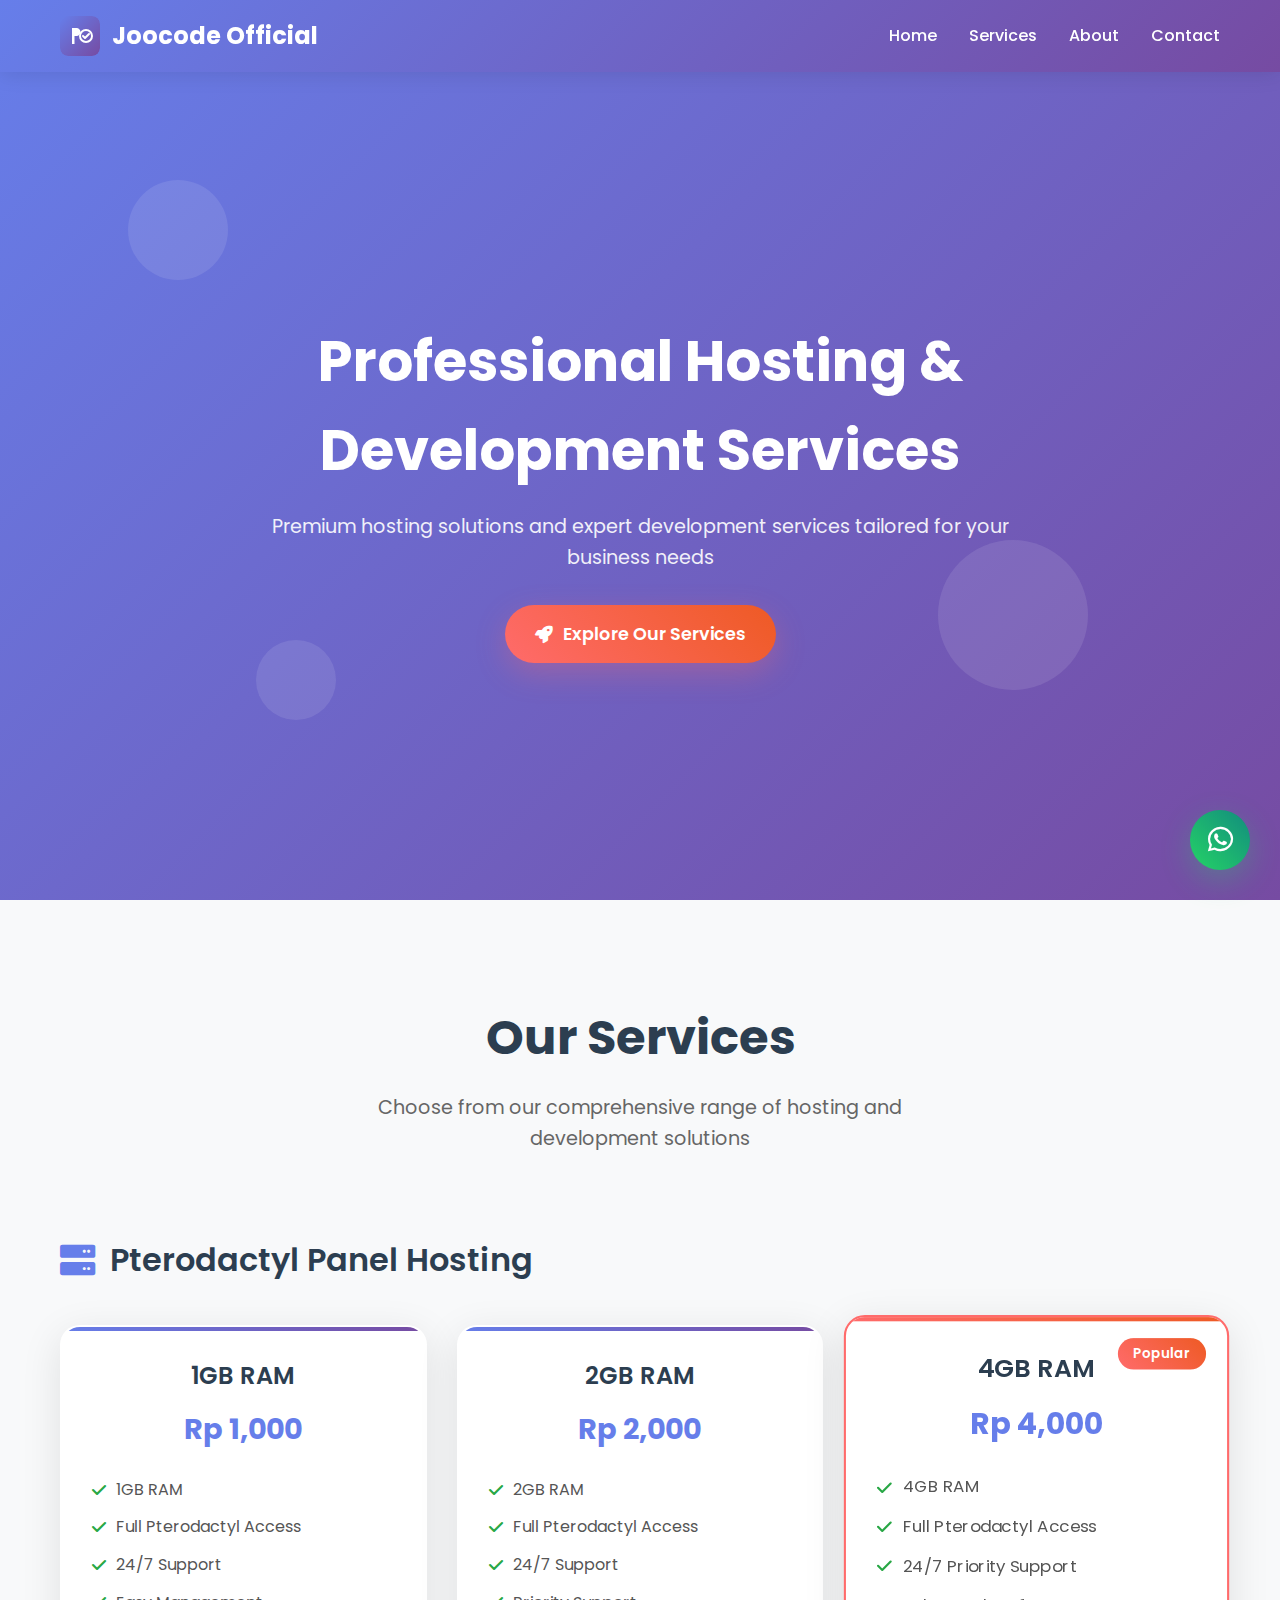
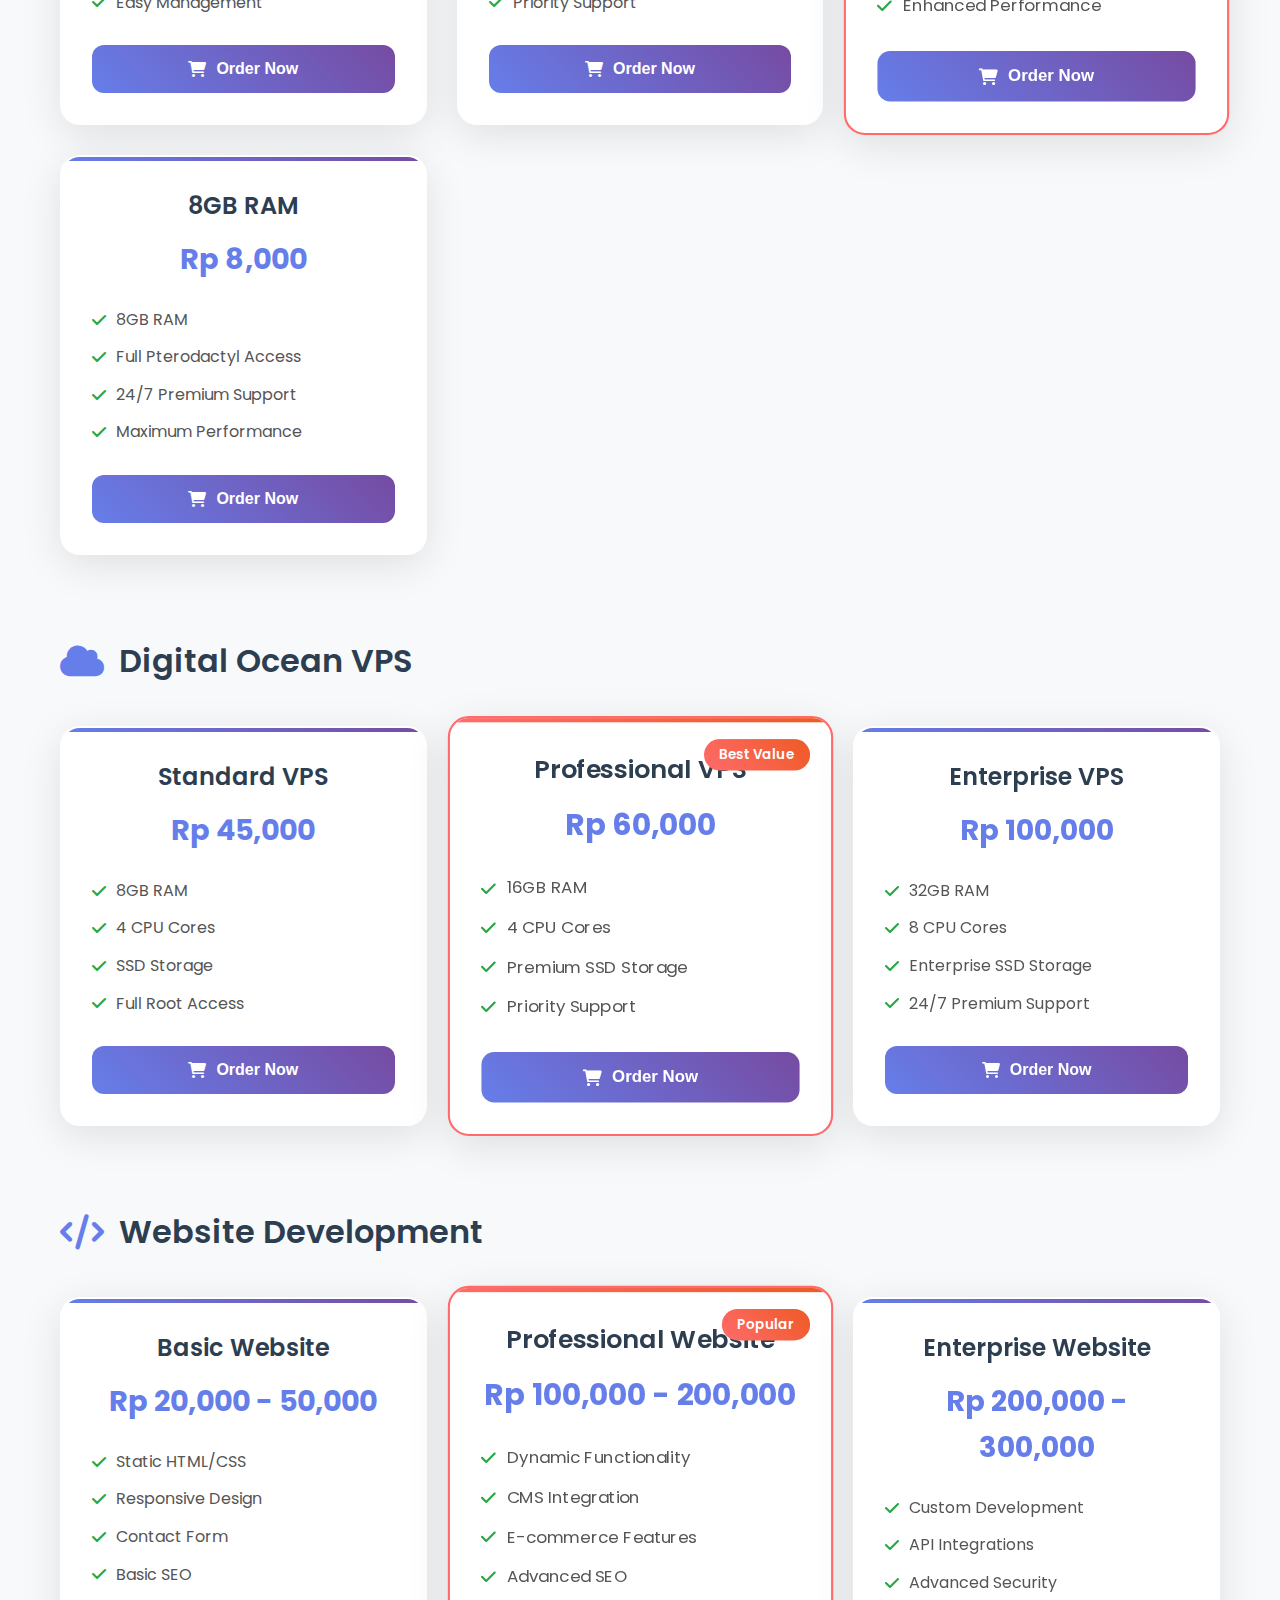
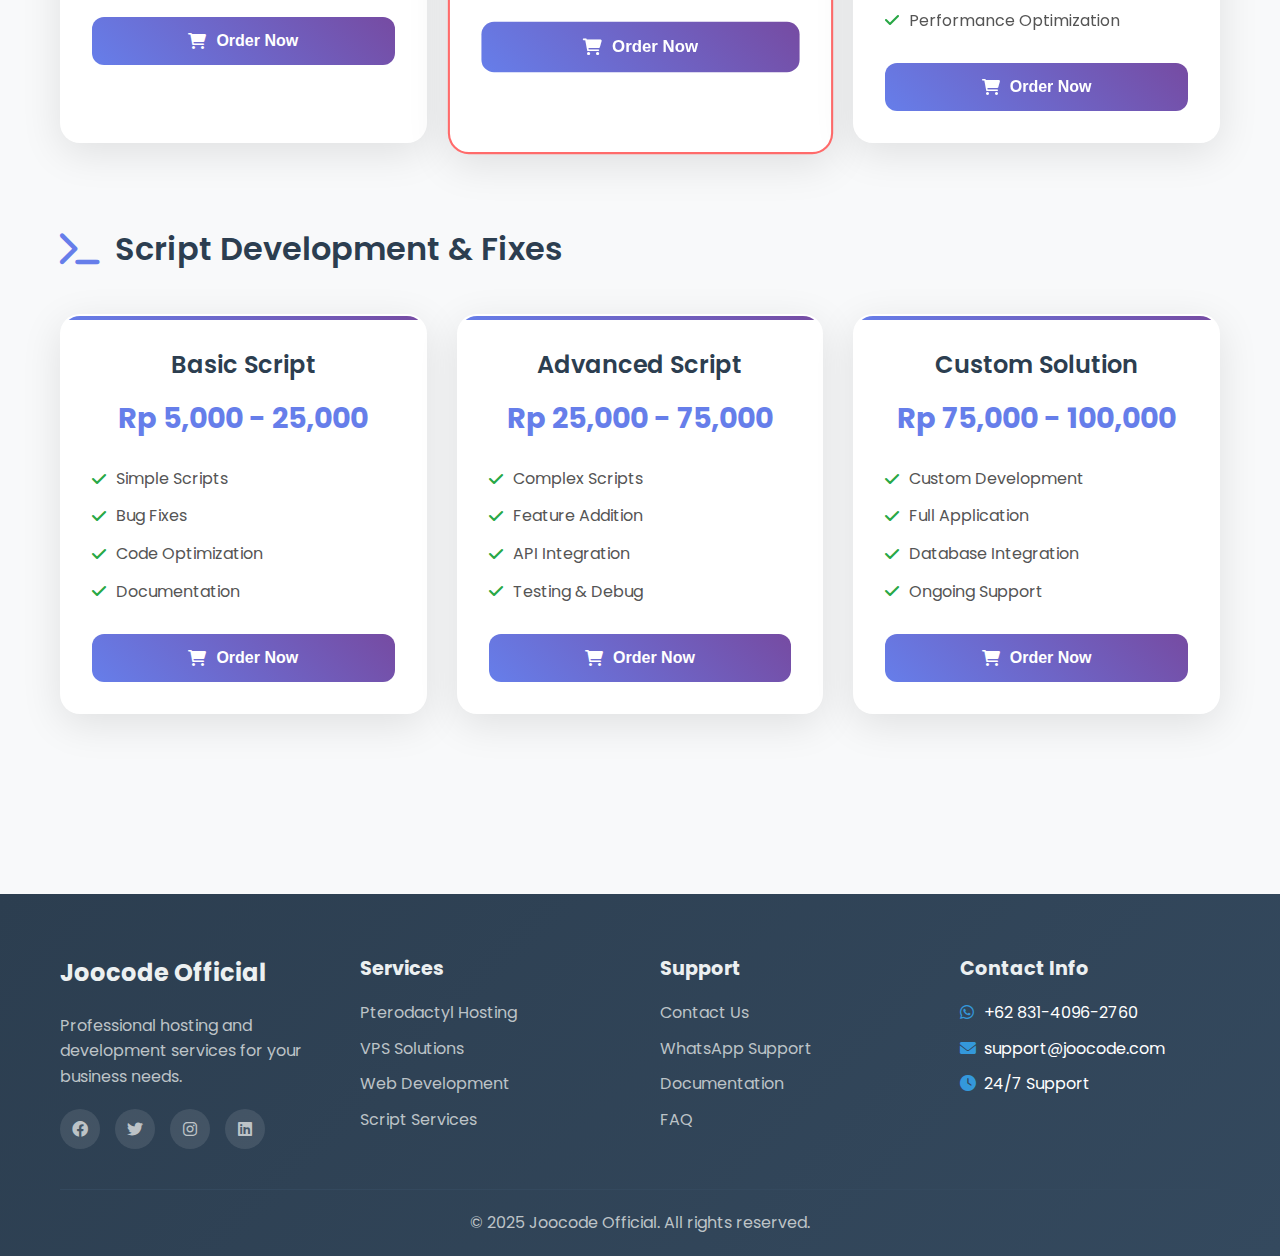
<file: indexx.html>
<!DOCTYPE html>
<html lang="en">
<head>
    <meta charset="UTF-8">
    <meta name="viewport" content="width=device-width, initial-scale=1.0">
    <title>Joocode Official - Professional Hosting & Development Services</title>
    <meta name="description" content="Professional hosting services, VPS solutions, and web development services from Joocode Official">
    <link rel="stylesheet" href="styles.css">
    <link rel="stylesheet" href="https://cdnjs.cloudflare.com/ajax/libs/font-awesome/6.0.0/css/all.min.css">
    <link href="https://fonts.googleapis.com/css2?family=Poppins:wght@300;400;500;600;700&display=swap" rel="stylesheet">
</head>
<body>
    <!-- Header -->
    <header class="header">
        <nav class="navbar">
            <div class="nav-container">
                <div class="nav-logo">
                    <img src="assets/logo.svg" alt="Joocode Official" class="logo">
                    <span class="brand-name">Joocode Official</span>
                </div>
                <div class="nav-menu">
                    <a href="#home" class="nav-link">Home</a>
                    <a href="#services" class="nav-link">Services</a>
                    <a href="#about" class="nav-link">About</a>
                    <a href="#contact" class="nav-link">Contact</a>
                </div>
                <div class="hamburger">
                    <span class="bar"></span>
                    <span class="bar"></span>
                    <span class="bar"></span>
                </div>
            </div>
        </nav>
    </header>

    <!-- Hero Section -->
    <section id="home" class="hero">
        <div class="hero-content">
            <h1 class="hero-title">Professional Hosting & Development Services</h1>
            <p class="hero-subtitle">Premium hosting solutions and expert development services tailored for your business needs</p>
            <a href="#services" class="cta-button">
                <i class="fas fa-rocket"></i>
                Explore Our Services
            </a>
        </div>
        <div class="hero-background">
            <div class="floating-elements">
                <div class="floating-element"></div>
                <div class="floating-element"></div>
                <div class="floating-element"></div>
            </div>
        </div>
    </section>

    <!-- Services Section -->
    <section id="services" class="services">
        <div class="container">
            <div class="section-header">
                <h2 class="section-title">Our Services</h2>
                <p class="section-subtitle">Choose from our comprehensive range of hosting and development solutions</p>
            </div>

            <!-- Pterodactyl Panel -->
            <div class="service-category">
                <h3 class="category-title">
                    <i class="fas fa-server"></i>
                    Pterodactyl Panel Hosting
                </h3>
                <div class="products-grid">
                    <div class="product-card" data-category="pterodactyl" data-ram="1" data-price="1000">
                        <div class="product-header">
                            <h4 class="product-title">1GB RAM</h4>
                            <div class="product-price">Rp 1,000</div>
                        </div>
                        <div class="product-features">
                            <ul>
                                <li><i class="fas fa-check"></i> 1GB RAM</li>
                                <li><i class="fas fa-check"></i> Full Pterodactyl Access</li>
                                <li><i class="fas fa-check"></i> 24/7 Support</li>
                                <li><i class="fas fa-check"></i> Easy Management</li>
                            </ul>
                        </div>
                        <button class="order-btn" onclick="openOrderModal('Pterodactyl Panel 1GB RAM', 'Rp 1,000', 'High-performance Pterodactyl panel hosting with 1GB RAM allocation for small to medium projects.')">
                            <i class="fas fa-shopping-cart"></i>
                            Order Now
                        </button>
                    </div>

                    <div class="product-card" data-category="pterodactyl" data-ram="2" data-price="2000">
                        <div class="product-header">
                            <h4 class="product-title">2GB RAM</h4>
                            <div class="product-price">Rp 2,000</div>
                        </div>
                        <div class="product-features">
                            <ul>
                                <li><i class="fas fa-check"></i> 2GB RAM</li>
                                <li><i class="fas fa-check"></i> Full Pterodactyl Access</li>
                                <li><i class="fas fa-check"></i> 24/7 Support</li>
                                <li><i class="fas fa-check"></i> Priority Support</li>
                            </ul>
                        </div>
                        <button class="order-btn" onclick="openOrderModal('Pterodactyl Panel 2GB RAM', 'Rp 2,000', 'Enhanced Pterodactyl panel hosting with 2GB RAM allocation for medium-sized applications.')">
                            <i class="fas fa-shopping-cart"></i>
                            Order Now
                        </button>
                    </div>

                    <div class="product-card featured" data-category="pterodactyl" data-ram="4" data-price="4000">
                        <div class="featured-badge">Popular</div>
                        <div class="product-header">
                            <h4 class="product-title">4GB RAM</h4>
                            <div class="product-price">Rp 4,000</div>
                        </div>
                        <div class="product-features">
                            <ul>
                                <li><i class="fas fa-check"></i> 4GB RAM</li>
                                <li><i class="fas fa-check"></i> Full Pterodactyl Access</li>
                                <li><i class="fas fa-check"></i> 24/7 Priority Support</li>
                                <li><i class="fas fa-check"></i> Enhanced Performance</li>
                            </ul>
                        </div>
                        <button class="order-btn" onclick="openOrderModal('Pterodactyl Panel 4GB RAM', 'Rp 4,000', 'Premium Pterodactyl panel hosting with 4GB RAM allocation for high-performance applications.')">
                            <i class="fas fa-shopping-cart"></i>
                            Order Now
                        </button>
                    </div>

                    <div class="product-card" data-category="pterodactyl" data-ram="8" data-price="8000">
                        <div class="product-header">
                            <h4 class="product-title">8GB RAM</h4>
                            <div class="product-price">Rp 8,000</div>
                        </div>
                        <div class="product-features">
                            <ul>
                                <li><i class="fas fa-check"></i> 8GB RAM</li>
                                <li><i class="fas fa-check"></i> Full Pterodactyl Access</li>
                                <li><i class="fas fa-check"></i> 24/7 Premium Support</li>
                                <li><i class="fas fa-check"></i> Maximum Performance</li>
                            </ul>
                        </div>
                        <button class="order-btn" onclick="openOrderModal('Pterodactyl Panel 8GB RAM', 'Rp 8,000', 'Enterprise-grade Pterodactyl panel hosting with 8GB RAM allocation for demanding applications.')">
                            <i class="fas fa-shopping-cart"></i>
                            Order Now
                        </button>
                    </div>
                </div>
            </div>

            <!-- VPS Services -->
            <div class="service-category">
                <h3 class="category-title">
                    <i class="fas fa-cloud"></i>
                    Digital Ocean VPS
                </h3>
                <div class="products-grid">
                    <div class="product-card">
                        <div class="product-header">
                            <h4 class="product-title">Standard VPS</h4>
                            <div class="product-price">Rp 45,000</div>
                        </div>
                        <div class="product-features">
                            <ul>
                                <li><i class="fas fa-check"></i> 8GB RAM</li>
                                <li><i class="fas fa-check"></i> 4 CPU Cores</li>
                                <li><i class="fas fa-check"></i> SSD Storage</li>
                                <li><i class="fas fa-check"></i> Full Root Access</li>
                            </ul>
                        </div>
                        <button class="order-btn" onclick="openOrderModal('Digital Ocean VPS Standard', 'Rp 45,000', 'High-performance VPS with 8GB RAM and 4 CPU cores, perfect for small to medium applications.')">
                            <i class="fas fa-shopping-cart"></i>
                            Order Now
                        </button>
                    </div>

                    <div class="product-card featured">
                        <div class="featured-badge">Best Value</div>
                        <div class="product-header">
                            <h4 class="product-title">Professional VPS</h4>
                            <div class="product-price">Rp 60,000</div>
                        </div>
                        <div class="product-features">
                            <ul>
                                <li><i class="fas fa-check"></i> 16GB RAM</li>
                                <li><i class="fas fa-check"></i> 4 CPU Cores</li>
                                <li><i class="fas fa-check"></i> Premium SSD Storage</li>
                                <li><i class="fas fa-check"></i> Priority Support</li>
                            </ul>
                        </div>
                        <button class="order-btn" onclick="openOrderModal('Digital Ocean VPS Professional', 'Rp 60,000', 'Enhanced VPS with 16GB RAM and 4 CPU cores, ideal for professional applications and websites.')">
                            <i class="fas fa-shopping-cart"></i>
                            Order Now
                        </button>
                    </div>

                    <div class="product-card">
                        <div class="product-header">
                            <h4 class="product-title">Enterprise VPS</h4>
                            <div class="product-price">Rp 100,000</div>
                        </div>
                        <div class="product-features">
                            <ul>
                                <li><i class="fas fa-check"></i> 32GB RAM</li>
                                <li><i class="fas fa-check"></i> 8 CPU Cores</li>
                                <li><i class="fas fa-check"></i> Enterprise SSD Storage</li>
                                <li><i class="fas fa-check"></i> 24/7 Premium Support</li>
                            </ul>
                        </div>
                        <button class="order-btn" onclick="openOrderModal('Digital Ocean VPS Enterprise', 'Rp 100,000', 'Enterprise-grade VPS with 32GB RAM and 8 CPU cores for high-demand applications and services.')">
                            <i class="fas fa-shopping-cart"></i>
                            Order Now
                        </button>
                    </div>
                </div>
            </div>

            <!-- Website Development -->
            <div class="service-category">
                <h3 class="category-title">
                    <i class="fas fa-code"></i>
                    Website Development
                </h3>
                <div class="products-grid">
                    <div class="product-card">
                        <div class="product-header">
                            <h4 class="product-title">Basic Website</h4>
                            <div class="product-price">Rp 20,000 - 50,000</div>
                        </div>
                        <div class="product-features">
                            <ul>
                                <li><i class="fas fa-check"></i> Static HTML/CSS</li>
                                <li><i class="fas fa-check"></i> Responsive Design</li>
                                <li><i class="fas fa-check"></i> Contact Form</li>
                                <li><i class="fas fa-check"></i> Basic SEO</li>
                            </ul>
                        </div>
                        <button class="order-btn" onclick="openOrderModal('Basic Website Development', 'Rp 20,000 - 50,000', 'Professional static website with responsive design, perfect for personal portfolios and small businesses.')">
                            <i class="fas fa-shopping-cart"></i>
                            Order Now
                        </button>
                    </div>

                    <div class="product-card featured">
                        <div class="featured-badge">Popular</div>
                        <div class="product-header">
                            <h4 class="product-title">Professional Website</h4>
                            <div class="product-price">Rp 100,000 - 200,000</div>
                        </div>
                        <div class="product-features">
                            <ul>
                                <li><i class="fas fa-check"></i> Dynamic Functionality</li>
                                <li><i class="fas fa-check"></i> CMS Integration</li>
                                <li><i class="fas fa-check"></i> E-commerce Features</li>
                                <li><i class="fas fa-check"></i> Advanced SEO</li>
                            </ul>
                        </div>
                        <button class="order-btn" onclick="openOrderModal('Professional Website Development', 'Rp 100,000 - 200,000', 'Full-featured dynamic website with CMS, e-commerce capabilities, and advanced functionality.')">
                            <i class="fas fa-shopping-cart"></i>
                            Order Now
                        </button>
                    </div>

                    <div class="product-card">
                        <div class="product-header">
                            <h4 class="product-title">Enterprise Website</h4>
                            <div class="product-price">Rp 200,000 - 300,000</div>
                        </div>
                        <div class="product-features">
                            <ul>
                                <li><i class="fas fa-check"></i> Custom Development</li>
                                <li><i class="fas fa-check"></i> API Integrations</li>
                                <li><i class="fas fa-check"></i> Advanced Security</li>
                                <li><i class="fas fa-check"></i> Performance Optimization</li>
                            </ul>
                        </div>
                        <button class="order-btn" onclick="openOrderModal('Enterprise Website Development', 'Rp 200,000 - 300,000', 'Custom enterprise-grade website with advanced features, API integrations, and premium performance.')">
                            <i class="fas fa-shopping-cart"></i>
                            Order Now
                        </button>
                    </div>
                </div>
            </div>

            <!-- Script Services -->
            <div class="service-category">
                <h3 class="category-title">
                    <i class="fas fa-terminal"></i>
                    Script Development & Fixes
                </h3>
                <div class="products-grid">
                    <div class="product-card">
                        <div class="product-header">
                            <h4 class="product-title">Basic Script</h4>
                            <div class="product-price">Rp 5,000 - 25,000</div>
                        </div>
                        <div class="product-features">
                            <ul>
                                <li><i class="fas fa-check"></i> Simple Scripts</li>
                                <li><i class="fas fa-check"></i> Bug Fixes</li>
                                <li><i class="fas fa-check"></i> Code Optimization</li>
                                <li><i class="fas fa-check"></i> Documentation</li>
                            </ul>
                        </div>
                        <button class="order-btn" onclick="openOrderModal('Basic Script Development', 'Rp 5,000 - 25,000', 'Simple script development, bug fixes, and code optimization for basic automation needs.')">
                            <i class="fas fa-shopping-cart"></i>
                            Order Now
                        </button>
                    </div>

                    <div class="product-card">
                        <div class="product-header">
                            <h4 class="product-title">Advanced Script</h4>
                            <div class="product-price">Rp 25,000 - 75,000</div>
                        </div>
                        <div class="product-features">
                            <ul>
                                <li><i class="fas fa-check"></i> Complex Scripts</li>
                                <li><i class="fas fa-check"></i> Feature Addition</li>
                                <li><i class="fas fa-check"></i> API Integration</li>
                                <li><i class="fas fa-check"></i> Testing & Debug</li>
                            </ul>
                        </div>
                        <button class="order-btn" onclick="openOrderModal('Advanced Script Development', 'Rp 25,000 - 75,000', 'Complex script development with feature additions, API integrations, and comprehensive testing.')">
                            <i class="fas fa-shopping-cart"></i>
                            Order Now
                        </button>
                    </div>

                    <div class="product-card">
                        <div class="product-header">
                            <h4 class="product-title">Custom Solution</h4>
                            <div class="product-price">Rp 75,000 - 100,000</div>
                        </div>
                        <div class="product-features">
                            <ul>
                                <li><i class="fas fa-check"></i> Custom Development</li>
                                <li><i class="fas fa-check"></i> Full Application</li>
                                <li><i class="fas fa-check"></i> Database Integration</li>
                                <li><i class="fas fa-check"></i> Ongoing Support</li>
                            </ul>
                        </div>
                        <button class="order-btn" onclick="openOrderModal('Custom Script Solution', 'Rp 75,000 - 100,000', 'Complete custom script solutions with database integration and full application development.')">
                            <i class="fas fa-shopping-cart"></i>
                            Order Now
                        </button>
                    </div>
                </div>
            </div>
        </div>
    </section>

    <!-- Order Modal -->
    <div id="orderModal" class="modal">
        <div class="modal-content">
            <span class="close" onclick="closeOrderModal()">&times;</span>
            <div class="modal-header">
                <h2 id="modalTitle">Order Product</h2>
                <div id="modalPrice" class="modal-price"></div>
            </div>
            <div class="modal-body">
                <p id="modalDescription"></p>
                <div class="order-form">
                    <div class="form-group">
                        <label for="buyerNotes">Order Notes (Optional)</label>
                        <textarea id="buyerNotes" placeholder="Any special requirements or notes for your order..."></textarea>
                    </div>
                    <button class="continue-btn" onclick="showPaymentOptions()">
                        <i class="fas fa-arrow-right"></i>
                        Continue to Payment
                    </button>
                </div>
            </div>
        </div>
    </div>

    <!-- Payment Modal -->
    <div id="paymentModal" class="modal">
        <div class="modal-content payment-modal">
            <span class="close" onclick="closePaymentModal()">&times;</span>
            <div class="modal-header">
                <h2>Payment</h2>
                <p class="payment-subtitle">Choose your preferred payment method</p>
            </div>
            <div class="modal-body">
                <!-- Order Summary Card -->
                <div class="order-summary-card">
                    <div id="orderSummary"></div>
                </div>

                <!-- Payment Methods -->
                <div class="payment-section">
                    <h3>Payment Method</h3>
                    <div class="payment-methods-grid">
                        <button class="payment-method-card" onclick="selectPayment('qris')">
                            <div class="payment-icon qris-icon">
                                <i class="fas fa-qrcode"></i>
                            </div>
                            <span>QRIS</span>
                        </button>
                        <button class="payment-method-card" onclick="selectPayment('dana')">
                            <div class="payment-icon dana-icon">
                                <i class="fas fa-wallet"></i>
                            </div>
                            <span>DANA</span>
                        </button>
                        <button class="payment-method-card" onclick="selectPayment('gopay')">
                            <div class="payment-icon gopay-icon">
                                <i class="fas fa-mobile-alt"></i>
                            </div>
                            <span>GoPay</span>
                        </button>
                        <button class="payment-method-card" onclick="selectPayment('bri')">
                            <div class="payment-icon bri-icon">
                                <i class="fas fa-university"></i>
                            </div>
                            <span>BRI</span>
                        </button>
                    </div>
                </div>

                <!-- Payment Details -->
                <div id="paymentDetails" class="payment-details-new" style="display: none;">
                    <div class="payment-info-card">
                        <div class="payment-header">
                            <div id="paymentIconDisplay" class="payment-icon-large"></div>
                            <h3 id="paymentMethodTitle"></h3>
                        </div>
                        <div id="paymentMethodDetails" class="payment-content"></div>
                        
                        <!-- Warning Notice -->
                        <div class="payment-warning">
                            <i class="fas fa-exclamation-triangle"></i>
                            <span>Transfer the exact amount. Keep your receipt!</span>
                        </div>

                        <!-- Action Button -->
                        <button class="confirm-payment-btn" onclick="confirmTransfer()">
                            <i class="fas fa-whatsapp"></i>
                            Complete Payment via WhatsApp
                        </button>
                    </div>
                </div>
            </div>
        </div>
    </div>

    <!-- WhatsApp Floating Button -->
    <div class="whatsapp-float" onclick="openWhatsApp()">
        <i class="fab fa-whatsapp"></i>
    </div>

    <!-- Footer -->
    <footer class="footer">
        <div class="container">
            <div class="footer-content">
                <div class="footer-section">
                    <h3>Joocode Official</h3>
                    <p>Professional hosting and development services for your business needs.</p>
                    <div class="social-links">
                        <a href="#" class="social-link"><i class="fab fa-facebook"></i></a>
                        <a href="#" class="social-link"><i class="fab fa-twitter"></i></a>
                        <a href="#" class="social-link"><i class="fab fa-instagram"></i></a>
                        <a href="#" class="social-link"><i class="fab fa-linkedin"></i></a>
                    </div>
                </div>
                <div class="footer-section">
                    <h4>Services</h4>
                    <ul>
                        <li><a href="#services">Pterodactyl Hosting</a></li>
                        <li><a href="#services">VPS Solutions</a></li>
                        <li><a href="#services">Web Development</a></li>
                        <li><a href="#services">Script Services</a></li>
                    </ul>
                </div>
                <div class="footer-section">
                    <h4>Support</h4>
                    <ul>
                        <li><a href="#contact">Contact Us</a></li>
                        <li><a href="#" onclick="openWhatsApp()">WhatsApp Support</a></li>
                        <li><a href="#">Documentation</a></li>
                        <li><a href="#">FAQ</a></li>
                    </ul>
                </div>
                <div class="footer-section">
                    <h4>Contact Info</h4>
                    <ul>
                        <li><i class="fab fa-whatsapp"></i> +62 831-4096-2760</li>
                        <li><i class="fas fa-envelope"></i> support@joocode.com</li>
                        <li><i class="fas fa-clock"></i> 24/7 Support</li>
                    </ul>
                </div>
            </div>
            <div class="footer-bottom">
                <p>&copy; 2025 Joocode Official. All rights reserved.</p>
            </div>
        </div>
    </footer>

    <script src="script.js"></script>
</body>
</html>
</file>
<file: styles.css>
/* Reset and Base Styles */
* {
    margin: 0;
    padding: 0;
    box-sizing: border-box;
}

body {
    font-family: 'Poppins', sans-serif;
    line-height: 1.6;
    color: #333;
    overflow-x: hidden;
}

.container {
    max-width: 1200px;
    margin: 0 auto;
    padding: 0 20px;
}

/* Header Styles */
.header {
    background: linear-gradient(135deg, #667eea 0%, #764ba2 100%);
    position: fixed;
    top: 0;
    width: 100%;
    z-index: 1000;
    backdrop-filter: blur(10px);
    box-shadow: 0 2px 20px rgba(0,0,0,0.1);
}

.navbar {
    padding: 1rem 0;
}

.nav-container {
    display: flex;
    justify-content: space-between;
    align-items: center;
    max-width: 1200px;
    margin: 0 auto;
    padding: 0 20px;
}

.nav-logo {
    display: flex;
    align-items: center;
    gap: 12px;
}

.logo {
    width: 40px;
    height: 40px;
    border-radius: 8px;
}

.brand-name {
    font-size: 1.5rem;
    font-weight: 700;
    color: white;
}

.nav-menu {
    display: flex;
    gap: 2rem;
}

.nav-link {
    color: white;
    text-decoration: none;
    font-weight: 500;
    transition: all 0.3s ease;
    position: relative;
}

.nav-link:hover {
    color: #ffeb3b;
    transform: translateY(-2px);
}

.nav-link::after {
    content: '';
    position: absolute;
    bottom: -5px;
    left: 0;
    width: 0;
    height: 2px;
    background: #ffeb3b;
    transition: width 0.3s ease;
}

.nav-link:hover::after {
    width: 100%;
}

.hamburger {
    display: none;
    flex-direction: column;
    cursor: pointer;
}

.bar {
    width: 25px;
    height: 3px;
    background: white;
    margin: 3px 0;
    transition: 0.3s;
    border-radius: 2px;
}

/* Hero Section */
.hero {
    background: linear-gradient(135deg, #667eea 0%, #764ba2 100%);
    min-height: 100vh;
    display: flex;
    align-items: center;
    justify-content: center;
    position: relative;
    overflow: hidden;
    color: white;
    text-align: center;
    padding-top: 80px;
}

.hero-content {
    z-index: 2;
    max-width: 800px;
    padding: 0 20px;
}

.hero-title {
    font-size: 3.5rem;
    font-weight: 700;
    margin-bottom: 1rem;
    animation: fadeInUp 1s ease;
}

.hero-subtitle {
    font-size: 1.2rem;
    margin-bottom: 2rem;
    opacity: 0.9;
    animation: fadeInUp 1s ease 0.2s both;
}

.cta-button {
    display: inline-flex;
    align-items: center;
    gap: 10px;
    background: linear-gradient(45deg, #ff6b6b, #ee5a24);
    color: white;
    padding: 15px 30px;
    border-radius: 50px;
    text-decoration: none;
    font-weight: 600;
    font-size: 1.1rem;
    transition: all 0.3s ease;
    box-shadow: 0 10px 30px rgba(255, 107, 107, 0.3);
    animation: fadeInUp 1s ease 0.4s both;
}

.cta-button:hover {
    transform: translateY(-3px);
    box-shadow: 0 15px 40px rgba(255, 107, 107, 0.4);
}

.hero-background {
    position: absolute;
    top: 0;
    left: 0;
    width: 100%;
    height: 100%;
    z-index: 1;
}

.floating-elements {
    position: absolute;
    width: 100%;
    height: 100%;
}

.floating-element {
    position: absolute;
    background: rgba(255, 255, 255, 0.1);
    border-radius: 50%;
    animation: float 6s ease-in-out infinite;
}

.floating-element:nth-child(1) {
    width: 100px;
    height: 100px;
    top: 20%;
    left: 10%;
    animation-delay: 0s;
}

.floating-element:nth-child(2) {
    width: 150px;
    height: 150px;
    top: 60%;
    right: 15%;
    animation-delay: 2s;
}

.floating-element:nth-child(3) {
    width: 80px;
    height: 80px;
    bottom: 20%;
    left: 20%;
    animation-delay: 4s;
}

/* Services Section */
.services {
    padding: 100px 0;
    background: #f8f9fa;
}

.section-header {
    text-align: center;
    margin-bottom: 80px;
}

.section-title {
    font-size: 3rem;
    font-weight: 700;
    color: #2c3e50;
    margin-bottom: 1rem;
}

.section-subtitle {
    font-size: 1.2rem;
    color: #666;
    max-width: 600px;
    margin: 0 auto;
}

.service-category {
    margin-bottom: 80px;
}

.category-title {
    font-size: 2rem;
    font-weight: 600;
    color: #2c3e50;
    margin-bottom: 40px;
    display: flex;
    align-items: center;
    gap: 15px;
}

.category-title i {
    color: #667eea;
    font-size: 2.2rem;
}

.products-grid {
    display: grid;
    grid-template-columns: repeat(auto-fit, minmax(300px, 1fr));
    gap: 30px;
    margin-top: 40px;
}

.product-card {
    background: white;
    border-radius: 20px;
    padding: 30px;
    box-shadow: 0 10px 40px rgba(0,0,0,0.1);
    transition: all 0.3s ease;
    border: 2px solid transparent;
    position: relative;
    overflow: hidden;
}

.product-card::before {
    content: '';
    position: absolute;
    top: 0;
    left: 0;
    width: 100%;
    height: 4px;
    background: linear-gradient(45deg, #667eea, #764ba2);
}

.product-card:hover {
    transform: translateY(-10px);
    box-shadow: 0 20px 60px rgba(0,0,0,0.15);
    border-color: #667eea;
}

.product-card.featured {
    border-color: #ff6b6b;
    transform: scale(1.05);
}

.product-card.featured::before {
    background: linear-gradient(45deg, #ff6b6b, #ee5a24);
}

.featured-badge {
    position: absolute;
    top: 20px;
    right: 20px;
    background: linear-gradient(45deg, #ff6b6b, #ee5a24);
    color: white;
    padding: 5px 15px;
    border-radius: 20px;
    font-size: 0.8rem;
    font-weight: 600;
}

.product-header {
    text-align: center;
    margin-bottom: 25px;
}

.product-title {
    font-size: 1.5rem;
    font-weight: 600;
    color: #2c3e50;
    margin-bottom: 10px;
}

.product-price {
    font-size: 1.8rem;
    font-weight: 700;
    color: #667eea;
}

.product-features ul {
    list-style: none;
    margin-bottom: 30px;
}

.product-features li {
    display: flex;
    align-items: center;
    gap: 10px;
    margin-bottom: 12px;
    color: #555;
}

.product-features i {
    color: #28a745;
    font-size: 1rem;
}

.order-btn {
    width: 100%;
    background: linear-gradient(45deg, #667eea, #764ba2);
    color: white;
    border: none;
    padding: 15px 25px;
    border-radius: 12px;
    font-size: 1rem;
    font-weight: 600;
    cursor: pointer;
    transition: all 0.3s ease;
    display: flex;
    align-items: center;
    justify-content: center;
    gap: 10px;
}

.order-btn:hover {
    background: linear-gradient(45deg, #5a67d8, #6b46c1);
    transform: translateY(-2px);
    box-shadow: 0 10px 25px rgba(102, 126, 234, 0.3);
}

/* Modal Styles */
.modal {
    display: none;
    position: fixed;
    z-index: 2000;
    left: 0;
    top: 0;
    width: 100%;
    height: 100%;
    background-color: rgba(0,0,0,0.5);
    backdrop-filter: blur(5px);
}

.modal-content {
    background-color: white;
    margin: 5% auto;
    border-radius: 20px;
    width: 90%;
    max-width: 600px;
    max-height: 90vh;
    overflow-y: auto;
    box-shadow: 0 20px 60px rgba(0,0,0,0.3);
    animation: modalSlideIn 0.3s ease;
}

.modal-header {
    padding: 30px 30px 20px 30px;
    border-bottom: 1px solid #eee;
    position: relative;
}

.modal-header h2 {
    color: #2c3e50;
    font-size: 1.8rem;
    margin-bottom: 10px;
}

.modal-price {
    font-size: 1.5rem;
    font-weight: 700;
    color: #667eea;
}

.close {
    position: absolute;
    right: 20px;
    top: 20px;
    color: #aaa;
    font-size: 28px;
    font-weight: bold;
    cursor: pointer;
    width: 40px;
    height: 40px;
    display: flex;
    align-items: center;
    justify-content: center;
    border-radius: 50%;
    transition: all 0.3s ease;
}

.close:hover {
    color: #000;
    background: #f0f0f0;
}

.modal-body {
    padding: 30px;
}

.modal-body p {
    color: #666;
    margin-bottom: 25px;
    line-height: 1.6;
}

.form-group {
    margin-bottom: 25px;
}

.form-group label {
    display: block;
    margin-bottom: 8px;
    font-weight: 600;
    color: #2c3e50;
}

.form-group textarea {
    width: 100%;
    padding: 15px;
    border: 2px solid #e1e5e9;
    border-radius: 12px;
    font-family: inherit;
    font-size: 1rem;
    resize: vertical;
    min-height: 100px;
    transition: border-color 0.3s ease;
}

.form-group textarea:focus {
    outline: none;
    border-color: #667eea;
}

.continue-btn, .transfer-btn {
    width: 100%;
    background: linear-gradient(45deg, #667eea, #764ba2);
    color: white;
    border: none;
    padding: 15px 25px;
    border-radius: 12px;
    font-size: 1.1rem;
    font-weight: 600;
    cursor: pointer;
    transition: all 0.3s ease;
    display: flex;
    align-items: center;
    justify-content: center;
    gap: 10px;
}

.continue-btn:hover, .transfer-btn:hover {
    background: linear-gradient(45deg, #5a67d8, #6b46c1);
    transform: translateY(-2px);
    box-shadow: 0 10px 25px rgba(102, 126, 234, 0.3);
}

.transfer-btn {
    background: linear-gradient(45deg, #28a745, #20c997);
    margin-top: 20px;
}

.transfer-btn:hover {
    background: linear-gradient(45deg, #218838, #1ea080);
    box-shadow: 0 10px 25px rgba(40, 167, 69, 0.3);
}

/* New Payment Modal Styles */
.payment-modal {
    max-width: 500px;
}

.payment-subtitle {
    color: #666;
    font-size: 1rem;
    margin: 5px 0 0 0;
    font-weight: 400;
}

.order-summary-card {
    background: linear-gradient(135deg, #667eea 0%, #764ba2 100%);
    color: white;
    padding: 20px;
    border-radius: 16px;
    margin-bottom: 25px;
    box-shadow: 0 8px 25px rgba(102, 126, 234, 0.2);
}

.payment-section {
    margin-bottom: 25px;
}

.payment-section h3 {
    color: #2c3e50;
    font-size: 1.1rem;
    font-weight: 600;
    margin-bottom: 15px;
}

.payment-methods-grid {
    display: grid;
    grid-template-columns: repeat(2, 1fr);
    gap: 12px;
}

.payment-method-card {
    background: white;
    border: 2px solid #e1e5e9;
    border-radius: 16px;
    padding: 20px 15px;
    cursor: pointer;
    transition: all 0.3s ease;
    display: flex;
    flex-direction: column;
    align-items: center;
    gap: 8px;
    font-weight: 600;
    color: #2c3e50;
    font-size: 0.9rem;
}

.payment-method-card:hover {
    border-color: #667eea;
    background: #f8f9ff;
    transform: translateY(-2px);
    box-shadow: 0 8px 25px rgba(102, 126, 234, 0.15);
}

.payment-method-card.selected {
    border-color: #667eea;
    background: linear-gradient(135deg, #667eea 0%, #764ba2 100%);
    color: white;
    transform: translateY(-2px);
    box-shadow: 0 8px 25px rgba(102, 126, 234, 0.3);
}

.payment-icon {
    width: 45px;
    height: 45px;
    border-radius: 12px;
    display: flex;
    align-items: center;
    justify-content: center;
    font-size: 1.5rem;
}

.qris-icon {
    background: linear-gradient(135deg, #ff6b6b, #ee5a24);
    color: white;
}

.dana-icon {
    background: linear-gradient(135deg, #108ee9, #0070f3);
    color: white;
}

.gopay-icon {
    background: linear-gradient(135deg, #00aa13, #00d41a);
    color: white;
}

.bri-icon {
    background: linear-gradient(135deg, #004080, #0056b3);
    color: white;
}

.payment-method-card.selected .payment-icon {
    background: rgba(255, 255, 255, 0.2);
    color: white;
}

/* Payment Details */
.payment-details-new {
    margin-top: 25px;
    animation: slideInUp 0.3s ease;
}

.payment-info-card {
    background: white;
    border-radius: 16px;
    padding: 25px;
    border: 1px solid #e1e5e9;
    box-shadow: 0 4px 15px rgba(0, 0, 0, 0.05);
}

.payment-header {
    display: flex;
    align-items: center;
    gap: 15px;
    margin-bottom: 20px;
    padding-bottom: 15px;
    border-bottom: 2px solid #f8f9fa;
}

.payment-icon-large {
    width: 50px;
    height: 50px;
    border-radius: 12px;
    display: flex;
    align-items: center;
    justify-content: center;
    font-size: 1.8rem;
}

.payment-content {
    margin-bottom: 20px;
}

.payment-warning {
    background: linear-gradient(135deg, #ffc107, #ff8f00);
    color: white;
    padding: 12px 15px;
    border-radius: 12px;
    display: flex;
    align-items: center;
    gap: 10px;
    margin-bottom: 20px;
    font-weight: 500;
    font-size: 0.9rem;
}

.payment-warning i {
    font-size: 1.1rem;
}

.confirm-payment-btn {
    width: 100%;
    background: linear-gradient(135deg, #25d366, #128c7e);
    color: white;
    border: none;
    padding: 16px 25px;
    border-radius: 12px;
    font-size: 1rem;
    font-weight: 600;
    cursor: pointer;
    transition: all 0.3s ease;
    display: flex;
    align-items: center;
    justify-content: center;
    gap: 10px;
}

.confirm-payment-btn:hover {
    background: linear-gradient(135deg, #20b858, #0f7a6b);
    transform: translateY(-2px);
    box-shadow: 0 8px 25px rgba(37, 211, 102, 0.3);
}

/* Animations */
@keyframes slideInUp {
    from {
        opacity: 0;
        transform: translateY(20px);
    }
    to {
        opacity: 1;
        transform: translateY(0);
    }
}

/* WhatsApp Float Button */
.whatsapp-float {
    position: fixed;
    bottom: 30px;
    right: 30px;
    background: linear-gradient(45deg, #25d366, #128c7e);
    color: white;
    width: 60px;
    height: 60px;
    border-radius: 50%;
    display: flex;
    align-items: center;
    justify-content: center;
    cursor: pointer;
    box-shadow: 0 10px 30px rgba(37, 211, 102, 0.3);
    transition: all 0.3s ease;
    z-index: 1000;
    animation: pulse 2s infinite;
}

.whatsapp-float:hover {
    transform: translateY(-5px);
    box-shadow: 0 15px 40px rgba(37, 211, 102, 0.4);
}

.whatsapp-float i {
    font-size: 1.8rem;
}

/* Footer */
.footer {
    background: linear-gradient(135deg, #2c3e50, #34495e);
    color: white;
    padding: 60px 0 20px 0;
}

.footer-content {
    display: grid;
    grid-template-columns: repeat(auto-fit, minmax(250px, 1fr));
    gap: 40px;
    margin-bottom: 40px;
}

.footer-section h3 {
    font-size: 1.5rem;
    margin-bottom: 20px;
    color: #ecf0f1;
}

.footer-section h4 {
    font-size: 1.2rem;
    margin-bottom: 15px;
    color: #ecf0f1;
}

.footer-section p {
    color: #bdc3c7;
    line-height: 1.6;
    margin-bottom: 20px;
}

.footer-section ul {
    list-style: none;
}

.footer-section ul li {
    margin-bottom: 10px;
}

.footer-section ul li a {
    color: #bdc3c7;
    text-decoration: none;
    transition: color 0.3s ease;
}

.footer-section ul li a:hover {
    color: #3498db;
}

.footer-section ul li i {
    width: 20px;
    color: #3498db;
}

.social-links {
    display: flex;
    gap: 15px;
}

.social-link {
    display: flex;
    align-items: center;
    justify-content: center;
    width: 40px;
    height: 40px;
    background: rgba(255, 255, 255, 0.1);
    border-radius: 50%;
    color: #bdc3c7;
    text-decoration: none;
    transition: all 0.3s ease;
}

.social-link:hover {
    background: #3498db;
    color: white;
    transform: translateY(-2px);
}

.footer-bottom {
    text-align: center;
    padding-top: 20px;
    border-top: 1px solid #34495e;
    color: #bdc3c7;
}

/* Animations */
@keyframes fadeInUp {
    from {
        opacity: 0;
        transform: translateY(30px);
    }
    to {
        opacity: 1;
        transform: translateY(0);
    }
}

@keyframes float {
    0%, 100% {
        transform: translateY(0px);
    }
    50% {
        transform: translateY(-20px);
    }
}

@keyframes pulse {
    0% {
        transform: scale(1);
    }
    50% {
        transform: scale(1.1);
    }
    100% {
        transform: scale(1);
    }
}

@keyframes modalSlideIn {
    from {
        opacity: 0;
        transform: scale(0.9) translateY(-20px);
    }
    to {
        opacity: 1;
        transform: scale(1) translateY(0);
    }
}

/* Responsive Design */
@media (max-width: 768px) {
    .hamburger {
        display: flex;
    }
    
    .nav-menu {
        position: fixed;
        left: -100%;
        top: 70px;
        flex-direction: column;
        background-color: rgba(102, 126, 234, 0.95);
        width: 100%;
        text-align: center;
        transition: 0.3s;
        backdrop-filter: blur(10px);
        padding: 30px 0;
    }
    
    .nav-menu.active {
        left: 0;
    }
    
    .nav-menu a {
        padding: 15px;
        display: block;
        font-size: 1.2rem;
    }
    
    .hamburger.active .bar:nth-child(2) {
        opacity: 0;
    }
    
    .hamburger.active .bar:nth-child(1) {
        transform: translateY(8px) rotate(45deg);
    }
    
    .hamburger.active .bar:nth-child(3) {
        transform: translateY(-8px) rotate(-45deg);
    }

    .hero-title {
        font-size: 2.5rem;
    }
    
    .hero-subtitle {
        font-size: 1rem;
    }
    
    .section-title {
        font-size: 2.2rem;
    }
    
    .category-title {
        font-size: 1.5rem;
        flex-direction: column;
        text-align: center;
        gap: 10px;
    }
    
    .products-grid {
        grid-template-columns: 1fr;
        gap: 20px;
    }
    
    .product-card.featured {
        transform: none;
    }
    
    .modal-content {
        margin: 10% auto;
        width: 95%;
    }
    
    .modal-header, .modal-body {
        padding: 20px;
    }
    
    .payment-methods-grid {
        grid-template-columns: repeat(2, 1fr);
        gap: 10px;
    }
    
    .payment-method-card {
        padding: 15px 10px;
        font-size: 0.8rem;
    }
    
    .payment-icon {
        width: 35px;
        height: 35px;
        font-size: 1.2rem;
    }
    
    .payment-modal {
        max-width: 95%;
    }
    
    .order-summary-card {
        padding: 15px;
    }
    
    .payment-info-card {
        padding: 20px;
    }
    
    .payment-header {
        flex-direction: column;
        text-align: center;
        gap: 10px;
    }
    
    .payment-icon-large {
        width: 45px;
        height: 45px;
        font-size: 1.5rem;
    }
    
    .footer-content {
        grid-template-columns: 1fr;
        gap: 30px;
        text-align: center;
    }
    
    .whatsapp-float {
        bottom: 20px;
        right: 20px;
        width: 50px;
        height: 50px;
    }
    
    .whatsapp-float i {
        font-size: 1.5rem;
    }
}

@media (max-width: 480px) {
    .hero-title {
        font-size: 2rem;
    }
    
    .section-title {
        font-size: 1.8rem;
    }
    
    .modal-content {
        margin: 5% auto;
        width: 98%;
    }
    
    .payment-methods-grid {
        grid-template-columns: 1fr;
        gap: 8px;
    }
    
    .payment-method-card {
        padding: 18px 15px;
        font-size: 0.9rem;
    }
    
    .payment-modal {
        max-width: 98%;
    }
}

/* Smooth scrolling */
html {
    scroll-behavior: smooth;
}

/* Selection color */
::selection {
    background: #667eea;
    color: white;
}

/* Focus styles for accessibility */
button:focus, input:focus, textarea:focus {
    outline: 2px solid #667eea;
    outline-offset: 2px;
}

/* Loading states */
.loading {
    opacity: 0.7;
    pointer-events: none;
}

.loading::after {
    content: '';
    position: absolute;
    top: 50%;
    left: 50%;
    width: 20px;
    height: 20px;
    margin: -10px 0 0 -10px;
    border: 2px solid #f3f3f3;
    border-top: 2px solid #667eea;
    border-radius: 50%;
    animation: spin 1s linear infinite;
}

@keyframes spin {
    0% { transform: rotate(0deg); }
    100% { transform: rotate(360deg); }
}
</file>
